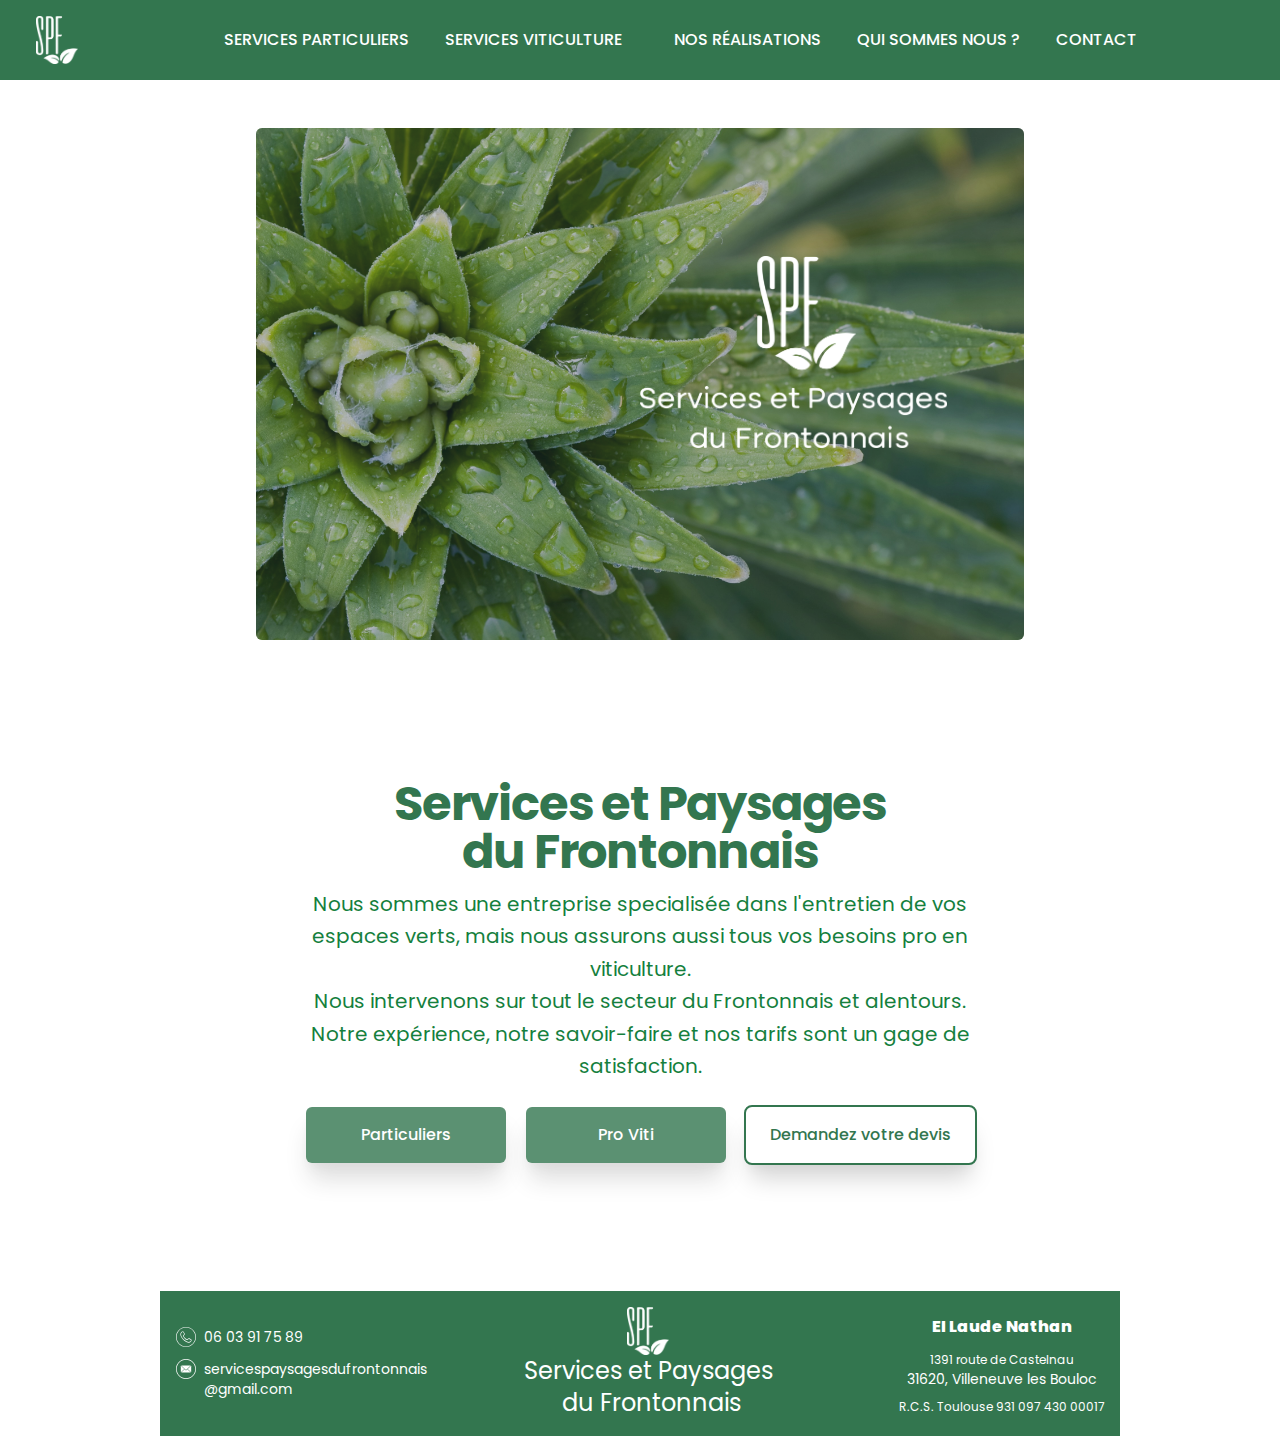
<file: index.html>
<!DOCTYPE html>
<html lang="en">

<head>
    <meta charset="UTF-8">
    <title>Services et Paysages ​du Frontonnais</title>
    <link rel="icon" href="../images/feuille-icone.svg">
    <link rel="stylesheet" href="/css/styles.css" />
    <meta name="viewport" content="width=device-width, initial-scale=1.0">
</head>

<body class="flex flex-col justify-center">
    <header class="fixed top-0 z-50 justify-between bg-site-green w-screen font-poppins px-2">
        <div class="mx-5 max-sm:mx-0 py-1 flex w-full items-center text-white">
            <a class="font-bold font-heading px-2" href="/">
                <img class="h-12 max-lg:h10 max-lg:h10 min-w-10" src="../images/Logo-SPF-final-blanc.png" alt="logo">
            </a>
            <ul
                class="uppercase flex px-0 py-4 mx-auto font-poppins text-center items-center space-x-5 max-sm:space-x-0 max-lg:text-xs max-xl:text-sm">
                <li class="max-md:px-0 py-2"><a
                        class="font-poppins py-4 max-sm:px-0 rounded-md hover:no-underline hover:text-green-200 text-left"
                        href="/individual">Services Particuliers</a></li>
                <li class="py-2"><a
                        class="font-poppins py-4 px-4 max-sm:px-2 rounded-md hover:no-underline hover:text-green-200"
                        href="/pro">Services Viticulture</a></li>
                <li class="py-2"><a
                        class="font-poppins py-4 px-4 max-md:px-0 max-md:mx-0 rounded-md hover:no-underline hover:text-green-200 max-md:hidden"
                        href="/achievements">Nos
                        Réalisations</a></li>
                <li class="py-2"><a
                        class="font-poppins py-4 max-md:px-0 rounded-md hover:no-underline hover:text-green-200 max-lg:hidden"
                        href="/whoami">Qui sommes nous ?</a></li>
                <li class="max-lg:px-2 px-4 py-2 rounded-md  hover:bg-purple-950 hover:opacity-80 max-sm:no-over"><a
                        class="font-poppins py-4 max-lg:mx-2 hover:no-underline " href="/contact">Contact</a></li>
            </ul>
        </div>
    </header>


    <div class="flex relative flex-col object-center justify-items-center min-h-svh">
        <main class=" flex flex-col items-center justify-center object-center font-poppins text-site-green w-full grow">
            <div class="relative max-w-3xl mx-auto mt-32 max-sm:mt-24 ">
	<img class="inset-0 rounded-md object-cover" src="../images/plant.jpg" alt="logo">
	<div class="absolute inset-0 bg-gray-700 opacity-30 rounded-md"></div>
    <img class="absolute inset-0 left-1/2 top-1/4 h-24 sm:h-32 md:h-48 " src="../images/spe-with-text.png" alt="logo">
	</div>
<div class="flex my-32 max-sm:my-12 justify-center items-center dark:bg-gray-800">
    <div class="text-center max-w-6xl mx-10">
        <h1 class="my-3 text-3xl sm:text-2xl font-poppins font-bold tracking-tight text-site-green md:text-5xl dark:text-gray-100">
			Services et Paysages <br> ​du Frontonnais        </h1>
        <div>
            <p class="max-w-2xl mx-auto my-2 text-base text-green-700 md:leading-relaxed md:text-xl dark:text-gray-400">
			Nous sommes une entreprise specialisée dans l'entretien de vos espaces verts, mais nous assurons aussi tous vos besoins pro en viticulture. 
			<br> Nous intervenons sur tout le secteur du Frontonnais et alentours. 
			<br> Notre expérience, notre savoir-faire et nos tarifs sont un gage de satisfaction.			 
            </p>
        </div>
        <div class="flex flex-col items-center justify-center gap-5 mt-6 md:flex-row">
            <a class="inline-block w-auto font-poppins text-center min-w-[200px] px-6 py-4 text-white transition-all bg-site-green opacity-80 dark:bg-white dark:text-gray-800 rounded-md shadow-xl sm:w-auto hover:opacity-100 hover:text-white shadow-neutral-300 dark:shadow-neutral-700 hover:shadow-2xl hover:shadow-neutral-400 hover:-tranneutral-y-px"
                href="/individual">Particuliers
            </a>
            <a class="inline-block w-auto font-poppins text-center min-w-[200px] px-6 py-4 text-white transition-all bg-site-green opacity-80 dark:bg-white dark:text-gray-800 rounded-md shadow-xl sm:w-auto hover:opacity-100 hover:text-white shadow-neutral-300 dark:shadow-neutral-700 hover:shadow-2xl hover:shadow-neutral-400 hover:-tranneutral-y-px"
                href="/pro">Pro Viti
            </a>
            <a class="inline-block w-auto font-poppins text-center min-w-[200px] px-6 py-4 text-site-green transition-all bg-white rounded-md shadow-xl sm:w-auto hover:opacity-80 hover:bg-purple-950 hover:text-white outline outline-2 outline-site-green hover:outline-none shadow-neutral-300 dark:shadow-neutral-700 hover:shadow-2xl hover:shadow-neutral-400 hover:-tranneutral-y-px"
                href="/contact">Demandez votre devis 
            </a>
        </div>
    </div>
</div>
</div>

        </main>

        <footer
            class="flex grow-0 flex-row max-lg:flex-col max-lg:space-y-5 bg-site-green font-poppins py-3 text-white w-9/12 items-center text-center self-center justify-between max-md:w-full">

            <div class="w-1/4 ml-4 max-lg:order-last max-lg:mt-6 max-lg:w-full max-lg:px-5">
                <ul class="grid grid-cols-1 text-sm text-start space-y-3 my-2">
                    <li class="flex flex-row">
                        <img class=" size-5 " src="../images/tel-icon.svg" alt="logo">
                        <div class="px-2">06 03 91 75 89</div>
                    </li>
                    <li class="flex flex-row">
                        <img class="size-5" src="../images/mail-icon.svg" alt="logo">
                        <div class="px-2">servicespaysagesdufrontonnais<br class="2xl:hidden">@gmail.com</div>
                    </li>
                </ul>
            </div>
            <div class="w-1/2 flex flex-col justify-center">
                <img class="h-12 max-w-none object-scale-down max-h-full m-auto"
                    src="../images/Logo-SPF-final-blanc.png" alt="logo">
                <p class="text-2xl">Services et Paysages <br>​ du Frontonnais</p>
            </div>
            <div class="w-1/4 max-xl:mr-4 max-lg:hidden">
                <p class="py-3 font-extrabold">EI Laude Nathan</p>
                <p class="text-[12px]">1391 route de Castelnau</p>
                <p class="text-[14px]">31620, Villeneuve les Bouloc</p>
                <p class="text-[12px] py-2">R.C.S. Toulouse 931 097 430 00017</p>
            </div>
        </footer>
    </div>
</body>
</file>
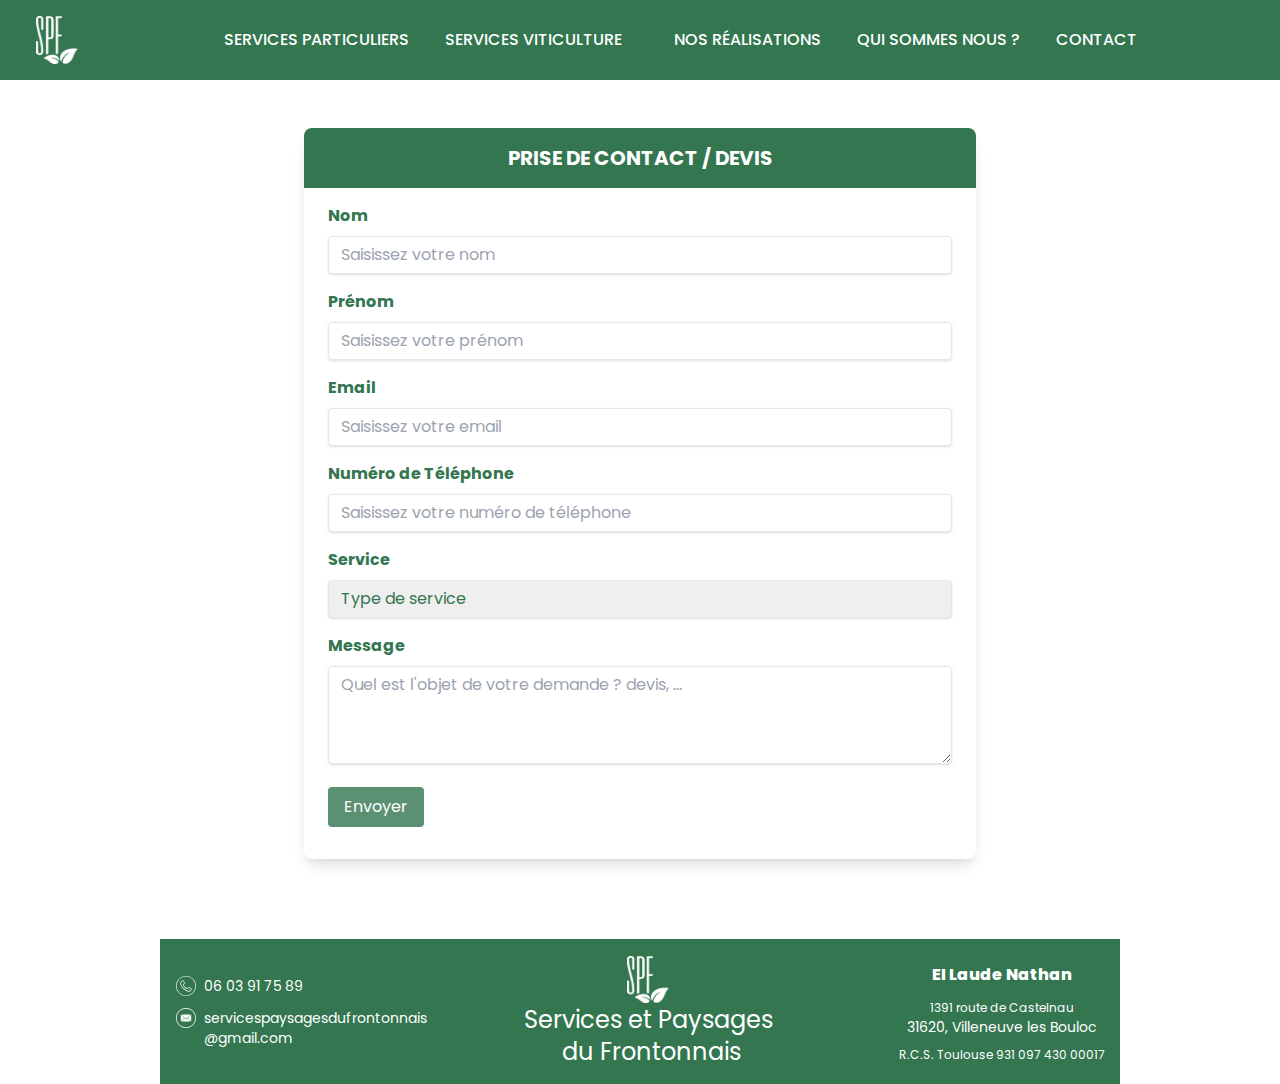
<file: contact/index.html>
<!DOCTYPE html>
<html lang="en">

<head>
    <meta charset="UTF-8">
    <title>SPF - Contact</title>
    <link rel="icon" href="../images/feuille-icone.svg">
    <link rel="stylesheet" href="/css/styles.css" />
    <meta name="viewport" content="width=device-width, initial-scale=1.0">
</head>

<body class="flex flex-col justify-center">
    <header class="fixed top-0 z-50 justify-between bg-site-green w-screen font-poppins px-2">
        <div class="mx-5 max-sm:mx-0 py-1 flex w-full items-center text-white">
            <a class="font-bold font-heading px-2" href="/">
                <img class="h-12 max-lg:h10 max-lg:h10 min-w-10" src="../images/Logo-SPF-final-blanc.png" alt="logo">
            </a>
            <ul
                class="uppercase flex px-0 py-4 mx-auto font-poppins text-center items-center space-x-5 max-sm:space-x-0 max-lg:text-xs max-xl:text-sm">
                <li class="max-md:px-0 py-2"><a
                        class="font-poppins py-4 max-sm:px-0 rounded-md hover:no-underline hover:text-green-200 text-left"
                        href="/individual">Services Particuliers</a></li>
                <li class="py-2"><a
                        class="font-poppins py-4 px-4 max-sm:px-2 rounded-md hover:no-underline hover:text-green-200"
                        href="/pro">Services Viticulture</a></li>
                <li class="py-2"><a
                        class="font-poppins py-4 px-4 max-md:px-0 max-md:mx-0 rounded-md hover:no-underline hover:text-green-200 max-md:hidden"
                        href="/achievements">Nos
                        Réalisations</a></li>
                <li class="py-2"><a
                        class="font-poppins py-4 max-md:px-0 rounded-md hover:no-underline hover:text-green-200 max-lg:hidden"
                        href="/whoami">Qui sommes nous ?</a></li>
                <li class="max-lg:px-2 px-4 py-2 rounded-md  hover:bg-purple-950 hover:opacity-80 max-sm:no-over"><a
                        class="font-poppins py-4 max-lg:mx-2 hover:no-underline " href="/contact">Contact</a></li>
            </ul>
        </div>
    </header>


    <div class="flex relative flex-col object-center justify-items-center min-h-svh">
        <main class=" flex flex-col items-center justify-center object-center font-poppins text-site-green w-full grow">
            

<div class="max-w-2xl mx-auto bg-white shadow-lg rounded-lg overflow-hidden  w-full lg:w-8/12 max-sm:rounded-none mt-32 mb-20">
    <div class="font-poppins text-xl max-sm:text-lg py-4 px-6 bg-site-green text-white text-center font-bold uppercase">
        Prise de Contact / Devis
    </div>
    <form class="py-4 px-6" action="https://formsubmit.co/b6f676632f0f7e29933b94e91c516fa5" method="POST">
    
        <input type="hidden" name="_next" value="https://krazybug.github.io/thanks/index.html">
        <input type="hidden" name="_subject" value="Votre prise de contact">
        <input type="hidden" name="_template" value="box">
        <input type="hidden" name="_captcha" value="false">

        <div class="mb-4">
            <label class="block font-poppins text-site-green font-bold mb-2" for="name">
                Nom
            </label>
            <input
                class="shadow appearance-none border rounded w-full py-2 px-3 font-poppins text-site-green leading-tight focus:outline-none focus:shadow-outline"
                id="name" type="text" placeholder="Saisissez votre nom" name="Nom">
        </div>
        <div class="mb-4">
            <label class="block font-poppins text-site-green font-bold mb-2" for="name" >
                Prénom
            </label>
            <input
                class="shadow appearance-none border rounded w-full py-2 px-3 font-poppins text-site-green leading-tight focus:outline-none focus:shadow-outline"
                id="name" type="text" placeholder="Saisissez votre prénom" name="Prenom">
        </div>
        <div class="mb-4">
            <label class="block font-poppins text-site-green font-bold mb-2" for="email">
                Email
            </label>
            <input
                class="shadow appearance-none border rounded w-full py-2 px-3 font-poppins text-site-green leading-tight focus:outline-none focus:shadow-outline"
                id="email" type="email" placeholder="Saisissez votre email" name="email">
        </div>
        <div class="mb-4">
            <label class="block font-poppins text-site-green font-bold mb-2" for="phone">
                Numéro de Téléphone
            </label>
            <input
                class="shadow appearance-none border rounded w-full py-2 px-3 font-poppins text-site-green leading-tight focus:outline-none focus:shadow-outline"
                id="phone" type="tel" placeholder="Saisissez votre numéro de téléphone" name="tel">
        </div>
        <div class="mb-4">
            <label class="block font-poppins text-site-green font-bold mb-2" for="service">
                Service
            </label>
            <select
                class="shadow appearance-none border rounded w-full py-2 px-3 font-poppins text-site-green leading-tight focus:outline-none focus:shadow-outline"
                id="service" name="service">
                <option value="">Type de service</option>
                <option value="individual">Particulier</option>
                <option value="pro">Pro Viticulture</option>
            </select>
        </div>
        <div class="mb-4">
            <label class="block font-poppins text-site-green font-bold mb-2" for="message">
                Message
            </label>
            <textarea
                class="shadow appearance-none border rounded w-full py-2 px-3 font-poppins text-site-green leading-tight focus:outline-none focus:shadow-outline"
                id="message" rows="4" placeholder="Quel est l'objet de votre demande ? devis, ..." name="description"></textarea>
        </div>
        <div class="mb-4">
            <button
                class="bg-site-green opacity-80 text-white py-2 px-4 rounded hover:bg-purple-950 hover:opacity-80 focus:outline-none focus:shadow-outline"
                type="submit">
                Envoyer
            </button>
        </div>
    </form>
</div>
        </main>

        <footer
            class="flex grow-0 flex-row max-lg:flex-col max-lg:space-y-5 bg-site-green font-poppins py-3 text-white w-9/12 items-center text-center self-center justify-between max-md:w-full">

            <div class="w-1/4 ml-4 max-lg:order-last max-lg:mt-6 max-lg:w-full max-lg:px-5">
                <ul class="grid grid-cols-1 text-sm text-start space-y-3 my-2">
                    <li class="flex flex-row">
                        <img class=" size-5 " src="../images/tel-icon.svg" alt="logo">
                        <div class="px-2">06 03 91 75 89</div>
                    </li>
                    <li class="flex flex-row">
                        <img class="size-5" src="../images/mail-icon.svg" alt="logo">
                        <div class="px-2">servicespaysagesdufrontonnais<br class="2xl:hidden">@gmail.com</div>
                    </li>
                </ul>
            </div>
            <div class="w-1/2 flex flex-col justify-center">
                <img class="h-12 max-w-none object-scale-down max-h-full m-auto"
                    src="../images/Logo-SPF-final-blanc.png" alt="logo">
                <p class="text-2xl">Services et Paysages <br>​ du Frontonnais</p>
            </div>
            <div class="w-1/4 max-xl:mr-4 max-lg:hidden">
                <p class="py-3 font-extrabold">EI Laude Nathan</p>
                <p class="text-[12px]">1391 route de Castelnau</p>
                <p class="text-[14px]">31620, Villeneuve les Bouloc</p>
                <p class="text-[12px] py-2">R.C.S. Toulouse 931 097 430 00017</p>
            </div>
        </footer>
    </div>
</body>
</file>
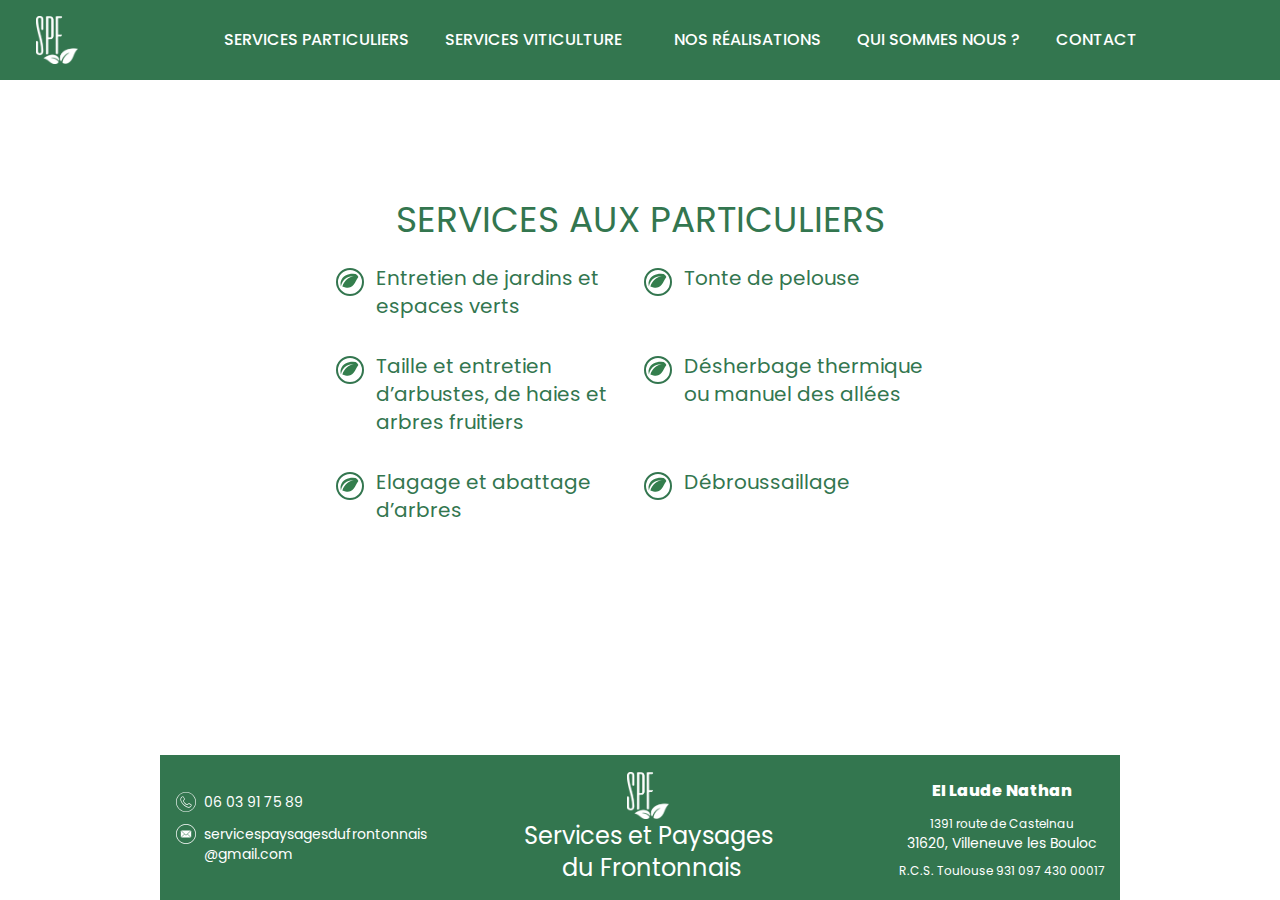
<file: individual/index.html>
<!DOCTYPE html>
<html lang="en">

<head>
    <meta charset="UTF-8">
    <title>SPF - Services Particuliers</title>
    <link rel="icon" href="../images/feuille-icone.svg">
    <link rel="stylesheet" href="/css/styles.css" />
    <meta name="viewport" content="width=device-width, initial-scale=1.0">
</head>

<body class="flex flex-col justify-center">
    <header class="fixed top-0 z-50 justify-between bg-site-green w-screen font-poppins px-2">
        <div class="mx-5 max-sm:mx-0 py-1 flex w-full items-center text-white">
            <a class="font-bold font-heading px-2" href="/">
                <img class="h-12 max-lg:h10 max-lg:h10 min-w-10" src="../images/Logo-SPF-final-blanc.png" alt="logo">
            </a>
            <ul
                class="uppercase flex px-0 py-4 mx-auto font-poppins text-center items-center space-x-5 max-sm:space-x-0 max-lg:text-xs max-xl:text-sm">
                <li class="max-md:px-0 py-2"><a
                        class="font-poppins py-4 max-sm:px-0 rounded-md hover:no-underline hover:text-green-200 text-left"
                        href="/individual">Services Particuliers</a></li>
                <li class="py-2"><a
                        class="font-poppins py-4 px-4 max-sm:px-2 rounded-md hover:no-underline hover:text-green-200"
                        href="/pro">Services Viticulture</a></li>
                <li class="py-2"><a
                        class="font-poppins py-4 px-4 max-md:px-0 max-md:mx-0 rounded-md hover:no-underline hover:text-green-200 max-md:hidden"
                        href="/achievements">Nos
                        Réalisations</a></li>
                <li class="py-2"><a
                        class="font-poppins py-4 max-md:px-0 rounded-md hover:no-underline hover:text-green-200 max-lg:hidden"
                        href="/whoami">Qui sommes nous ?</a></li>
                <li class="max-lg:px-2 px-4 py-2 rounded-md  hover:bg-purple-950 hover:opacity-80 max-sm:no-over"><a
                        class="font-poppins py-4 max-lg:mx-2 hover:no-underline " href="/contact">Contact</a></li>
            </ul>
        </div>
    </header>


    <div class="flex relative flex-col object-center justify-items-center min-h-svh">
        <main class=" flex flex-col items-center justify-center object-center font-poppins text-site-green w-full grow">
            
<h1 class="pt-32 pb-6 text-center justify-center object-center">
    <span class="uppercase text-4xl font-poppins py-6 text-site-green">
        Services aux particuliers
    </span>

</h1>

<div class="flex items-center justify-center object-center mb-32">
    <ul class="grid grid-cols-1 lg:grid-cols-2 place-items-start text-xl w-1/2 ">
        <li class="flex flex-row items-start justify-center mb-8">
            <img class="m-2 size-5 outline outline-2 outline-site-green outline-offset-2 rounded-full"
                src="../images/feuille-icone.svg" alt="logo">
            <div class="px-2">Entretien de jardins et ​espaces verts</div>
        </li>
        <li class="flex flex-row items-start justify-center mb-8">
            <img class="m-2 size-5 outline outline-2 outline-site-green outline-offset-2 rounded-full"
                src="../images/feuille-icone.svg" alt="logo">
            <div class="px-2">Tonte de pelouse</div>
        </li>
        <li class="flex flex-row items-start justify-center mb-8">
            <img class="m-2 size-5 outline outline-2 outline-site-green outline-offset-2 rounded-full"
                src="../images/feuille-icone.svg" alt="logo">
            <div class="px-2">Taille et entretien ​d’arbustes, de haies et arbres fruitiers</div>
        </li>
        <li class="flex flex-row items-start justify-center mb-8">
            <img class="m-2 size-5 outline outline-2 outline-site-green outline-offset-2 rounded-full"
                src="../images/feuille-icone.svg" alt="logo">
            <div class="px-2">Désherbage thermique ou manuel des allées</div>
        </li>
        <li class="flex flex-row items-start justify-center mb-8">
            <img class="m-2 size-5 outline outline-2 outline-site-green outline-offset-2 rounded-full"
                src="../images/feuille-icone.svg" alt="logo">
            <div class="px-2">Elagage et abattage ​d’arbres</div>
        </li>
        <li class="flex flex-row items-start justify-center mb-8">
            <img class="m-2 size-5 outline outline-2 outline-site-green outline-offset-2 rounded-full"
                src="../images/feuille-icone.svg" alt="logo">
            <div class="px-2">Débroussaillage</div>
        </li>
    </ul>
</div>

        </main>

        <footer
            class="flex grow-0 flex-row max-lg:flex-col max-lg:space-y-5 bg-site-green font-poppins py-3 text-white w-9/12 items-center text-center self-center justify-between max-md:w-full">

            <div class="w-1/4 ml-4 max-lg:order-last max-lg:mt-6 max-lg:w-full max-lg:px-5">
                <ul class="grid grid-cols-1 text-sm text-start space-y-3 my-2">
                    <li class="flex flex-row">
                        <img class=" size-5 " src="../images/tel-icon.svg" alt="logo">
                        <div class="px-2">06 03 91 75 89</div>
                    </li>
                    <li class="flex flex-row">
                        <img class="size-5" src="../images/mail-icon.svg" alt="logo">
                        <div class="px-2">servicespaysagesdufrontonnais<br class="2xl:hidden">@gmail.com</div>
                    </li>
                </ul>
            </div>
            <div class="w-1/2 flex flex-col justify-center">
                <img class="h-12 max-w-none object-scale-down max-h-full m-auto"
                    src="../images/Logo-SPF-final-blanc.png" alt="logo">
                <p class="text-2xl">Services et Paysages <br>​ du Frontonnais</p>
            </div>
            <div class="w-1/4 max-xl:mr-4 max-lg:hidden">
                <p class="py-3 font-extrabold">EI Laude Nathan</p>
                <p class="text-[12px]">1391 route de Castelnau</p>
                <p class="text-[14px]">31620, Villeneuve les Bouloc</p>
                <p class="text-[12px] py-2">R.C.S. Toulouse 931 097 430 00017</p>
            </div>
        </footer>
    </div>
</body>
</file>
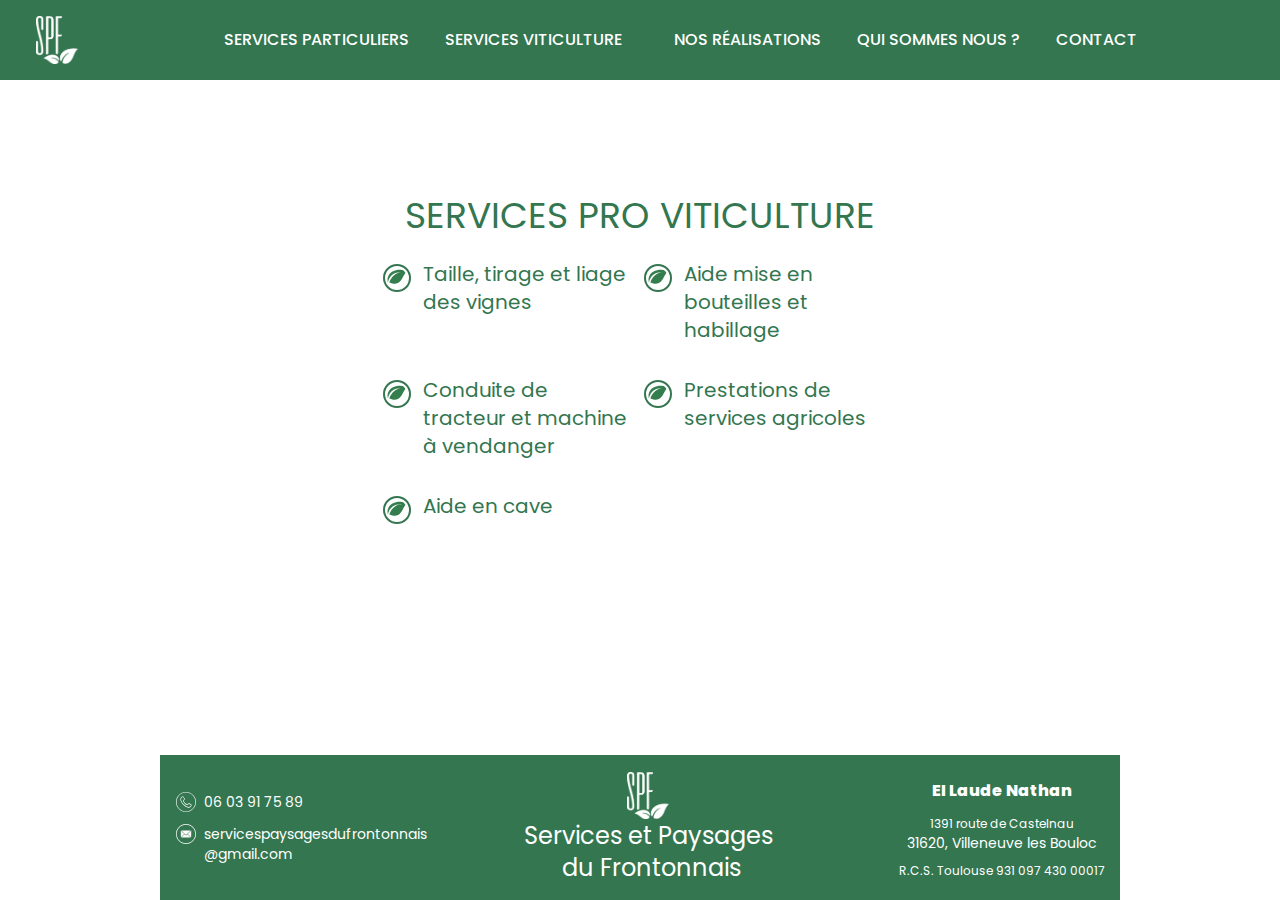
<file: pro/index.html>
<!DOCTYPE html>
<html lang="en">

<head>
    <meta charset="UTF-8">
    <title>SPF - Services Pro Viticulture</title>
    <link rel="icon" href="../images/feuille-icone.svg">
    <link rel="stylesheet" href="/css/styles.css" />
    <meta name="viewport" content="width=device-width, initial-scale=1.0">
</head>

<body class="flex flex-col justify-center">
    <header class="fixed top-0 z-50 justify-between bg-site-green w-screen font-poppins px-2">
        <div class="mx-5 max-sm:mx-0 py-1 flex w-full items-center text-white">
            <a class="font-bold font-heading px-2" href="/">
                <img class="h-12 max-lg:h10 max-lg:h10 min-w-10" src="../images/Logo-SPF-final-blanc.png" alt="logo">
            </a>
            <ul
                class="uppercase flex px-0 py-4 mx-auto font-poppins text-center items-center space-x-5 max-sm:space-x-0 max-lg:text-xs max-xl:text-sm">
                <li class="max-md:px-0 py-2"><a
                        class="font-poppins py-4 max-sm:px-0 rounded-md hover:no-underline hover:text-green-200 text-left"
                        href="/individual">Services Particuliers</a></li>
                <li class="py-2"><a
                        class="font-poppins py-4 px-4 max-sm:px-2 rounded-md hover:no-underline hover:text-green-200"
                        href="/pro">Services Viticulture</a></li>
                <li class="py-2"><a
                        class="font-poppins py-4 px-4 max-md:px-0 max-md:mx-0 rounded-md hover:no-underline hover:text-green-200 max-md:hidden"
                        href="/achievements">Nos
                        Réalisations</a></li>
                <li class="py-2"><a
                        class="font-poppins py-4 max-md:px-0 rounded-md hover:no-underline hover:text-green-200 max-lg:hidden"
                        href="/whoami">Qui sommes nous ?</a></li>
                <li class="max-lg:px-2 px-4 py-2 rounded-md  hover:bg-purple-950 hover:opacity-80 max-sm:no-over"><a
                        class="font-poppins py-4 max-lg:mx-2 hover:no-underline " href="/contact">Contact</a></li>
            </ul>
        </div>
    </header>


    <div class="flex relative flex-col object-center justify-items-center min-h-svh">
        <main class=" flex flex-col items-center justify-center object-center font-poppins text-site-green w-full grow">
            

<h1 class="pt-32 pb-6 text-center justify-center object-center">
	<span class="uppercase text-4xl font-poppins py-6 text-site-green">
		Services Pro Viticulture
	</span>

</h1>

<div class="flex items-center justify-center object-center mb-32">
	<ul class="grid grid-cols-1 lg:grid-cols-2 place-items-start text-xl w-1/2">
		<li class="flex flex-row items-start justify-center mb-8">
			<img class="m-2 size-5 outline outline-2 outline-site-green outline-offset-2 rounded-full"
				src="../images/feuille-icone.svg" alt="logo">
			<div class="px-2">Taille, tirage et liage ​des vignes</div>
		</li>
		<li class="flex flex-row items-start justify-center mb-8">
			<img class="m-2 size-5 outline outline-2 outline-site-green outline-offset-2 rounded-full"
				src="../images/feuille-icone.svg" alt="logo">
			<div class="px-2">Aide mise en ​bouteilles et habillage</div>
		</li>
		<li class="flex flex-row items-start justify-center mb-8">
			<img class="m-2 size-5 outline outline-2 outline-site-green outline-offset-2 rounded-full"
				src="../images/feuille-icone.svg" alt="logo">
			<div class="px-2">Conduite de tracteur ​et machine à ​vendanger</div>
		</li>
		<li class="flex flex-row items-start justify-center mb-8">
			<img class="m-2 size-5 outline outline-2 outline-site-green outline-offset-2 rounded-full"
				src="../images/feuille-icone.svg" alt="logo">
			<div class="px-2">
				Prestations de ​services agricoles</div>
		</li>
		<li class="flex flex-row items-start justify-center mb-8">
			<img class="m-2 size-5 outline outline-2 outline-site-green outline-offset-2 rounded-full"
				src="../images/feuille-icone.svg" alt="logo">
			<div class="px-2">Aide en cave</div>
		</li>
	</ul>
</div>
        </main>

        <footer
            class="flex grow-0 flex-row max-lg:flex-col max-lg:space-y-5 bg-site-green font-poppins py-3 text-white w-9/12 items-center text-center self-center justify-between max-md:w-full">

            <div class="w-1/4 ml-4 max-lg:order-last max-lg:mt-6 max-lg:w-full max-lg:px-5">
                <ul class="grid grid-cols-1 text-sm text-start space-y-3 my-2">
                    <li class="flex flex-row">
                        <img class=" size-5 " src="../images/tel-icon.svg" alt="logo">
                        <div class="px-2">06 03 91 75 89</div>
                    </li>
                    <li class="flex flex-row">
                        <img class="size-5" src="../images/mail-icon.svg" alt="logo">
                        <div class="px-2">servicespaysagesdufrontonnais<br class="2xl:hidden">@gmail.com</div>
                    </li>
                </ul>
            </div>
            <div class="w-1/2 flex flex-col justify-center">
                <img class="h-12 max-w-none object-scale-down max-h-full m-auto"
                    src="../images/Logo-SPF-final-blanc.png" alt="logo">
                <p class="text-2xl">Services et Paysages <br>​ du Frontonnais</p>
            </div>
            <div class="w-1/4 max-xl:mr-4 max-lg:hidden">
                <p class="py-3 font-extrabold">EI Laude Nathan</p>
                <p class="text-[12px]">1391 route de Castelnau</p>
                <p class="text-[14px]">31620, Villeneuve les Bouloc</p>
                <p class="text-[12px] py-2">R.C.S. Toulouse 931 097 430 00017</p>
            </div>
        </footer>
    </div>
</body>
</file>
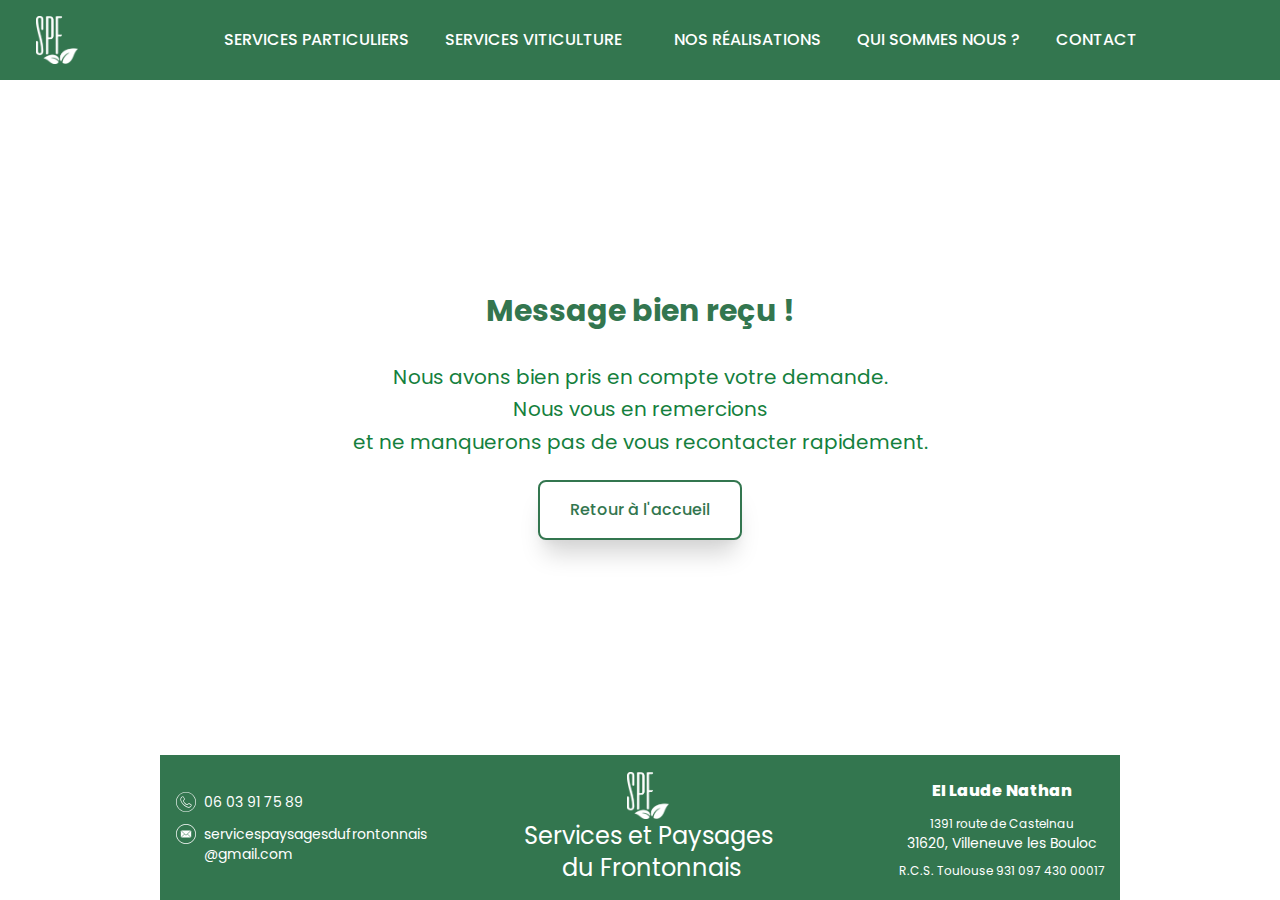
<file: thanks/index.html>
<!DOCTYPE html>
<html lang="en">

<head>
    <meta charset="UTF-8">
    <title>SPF - Remerciements</title>
    <link rel="icon" href="../images/feuille-icone.svg">
    <link rel="stylesheet" href="/css/styles.css" />
    <meta name="viewport" content="width=device-width, initial-scale=1.0">
</head>

<body class="flex flex-col justify-center">
    <header class="fixed top-0 z-50 justify-between bg-site-green w-screen font-poppins px-2">
        <div class="mx-5 max-sm:mx-0 py-1 flex w-full items-center text-white">
            <a class="font-bold font-heading px-2" href="/">
                <img class="h-12 max-lg:h10 max-lg:h10 min-w-10" src="../images/Logo-SPF-final-blanc.png" alt="logo">
            </a>
            <ul
                class="uppercase flex px-0 py-4 mx-auto font-poppins text-center items-center space-x-5 max-sm:space-x-0 max-lg:text-xs max-xl:text-sm">
                <li class="max-md:px-0 py-2"><a
                        class="font-poppins py-4 max-sm:px-0 rounded-md hover:no-underline hover:text-green-200 text-left"
                        href="/individual">Services Particuliers</a></li>
                <li class="py-2"><a
                        class="font-poppins py-4 px-4 max-sm:px-2 rounded-md hover:no-underline hover:text-green-200"
                        href="/pro">Services Viticulture</a></li>
                <li class="py-2"><a
                        class="font-poppins py-4 px-4 max-md:px-0 max-md:mx-0 rounded-md hover:no-underline hover:text-green-200 max-md:hidden"
                        href="/achievements">Nos
                        Réalisations</a></li>
                <li class="py-2"><a
                        class="font-poppins py-4 max-md:px-0 rounded-md hover:no-underline hover:text-green-200 max-lg:hidden"
                        href="/whoami">Qui sommes nous ?</a></li>
                <li class="max-lg:px-2 px-4 py-2 rounded-md  hover:bg-purple-950 hover:opacity-80 max-sm:no-over"><a
                        class="font-poppins py-4 max-lg:mx-2 hover:no-underline " href="/contact">Contact</a></li>
            </ul>
        </div>
    </header>


    <div class="flex relative flex-col object-center justify-items-center min-h-svh">
        <main class=" flex flex-col items-center justify-center object-center font-poppins text-site-green w-full grow">
            
<div class="text-center max-w-6xl mx-10 pb-5">
	<h1 class="pt-24 pb-6 text-center justify-center object-center">
		<span class="text-3xl font-bold font-poppins py-6 text-site-green">
			Message bien reçu !
		</span>
	</h1>

	<div>
		<p class="max-w-2xl mx-auto my-2 text-base text-green-700 md:leading-relaxed md:text-xl dark:text-gray-400">
			Nous avons bien pris en compte votre demande. <br> Nous vous en remercions <br> et ne manquerons pas de vous recontacter rapidement. </p>
	</div>

	<div class="flex flex-col items-center justify-center gap-5 mt-6 md:flex-row">
		<a class="inline-block w-auto font-poppins text-center min-w-[200px] px-6 py-4 text-site-green transition-all bg-white rounded-md shadow-xl sm:w-auto hover:opacity-80 hover:bg-purple-950 hover:text-white outline outline-2 outline-site-green hover:outline-none shadow-neutral-300 dark:shadow-neutral-700 hover:shadow-2xl hover:shadow-neutral-400 hover:-tranneutral-y-px"
			href="/#">Retour à l'accueil
		</a>

	</div>
</div>
        </main>

        <footer
            class="flex grow-0 flex-row max-lg:flex-col max-lg:space-y-5 bg-site-green font-poppins py-3 text-white w-9/12 items-center text-center self-center justify-between max-md:w-full">

            <div class="w-1/4 ml-4 max-lg:order-last max-lg:mt-6 max-lg:w-full max-lg:px-5">
                <ul class="grid grid-cols-1 text-sm text-start space-y-3 my-2">
                    <li class="flex flex-row">
                        <img class=" size-5 " src="../images/tel-icon.svg" alt="logo">
                        <div class="px-2">06 03 91 75 89</div>
                    </li>
                    <li class="flex flex-row">
                        <img class="size-5" src="../images/mail-icon.svg" alt="logo">
                        <div class="px-2">servicespaysagesdufrontonnais<br class="2xl:hidden">@gmail.com</div>
                    </li>
                </ul>
            </div>
            <div class="w-1/2 flex flex-col justify-center">
                <img class="h-12 max-w-none object-scale-down max-h-full m-auto"
                    src="../images/Logo-SPF-final-blanc.png" alt="logo">
                <p class="text-2xl">Services et Paysages <br>​ du Frontonnais</p>
            </div>
            <div class="w-1/4 max-xl:mr-4 max-lg:hidden">
                <p class="py-3 font-extrabold">EI Laude Nathan</p>
                <p class="text-[12px]">1391 route de Castelnau</p>
                <p class="text-[14px]">31620, Villeneuve les Bouloc</p>
                <p class="text-[12px] py-2">R.C.S. Toulouse 931 097 430 00017</p>
            </div>
        </footer>
    </div>
</body>
</file>
<file: css/styles.css>
@import url("https://fonts.googleapis.com/css2?family=Poppins&display=swap");

/*
! tailwindcss v3.4.4 | MIT License | https://tailwindcss.com
*/

/*
1. Prevent padding and border from affecting element width. (https://github.com/mozdevs/cssremedy/issues/4)
2. Allow adding a border to an element by just adding a border-width. (https://github.com/tailwindcss/tailwindcss/pull/116)
*/

*,
::before,
::after {
  box-sizing: border-box;
  /* 1 */
  border-width: 0;
  /* 2 */
  border-style: solid;
  /* 2 */
  border-color: #e5e7eb;
  /* 2 */
}

::before,
::after {
  --tw-content: '';
}

/*
1. Use a consistent sensible line-height in all browsers.
2. Prevent adjustments of font size after orientation changes in iOS.
3. Use a more readable tab size.
4. Use the user's configured `sans` font-family by default.
5. Use the user's configured `sans` font-feature-settings by default.
6. Use the user's configured `sans` font-variation-settings by default.
7. Disable tap highlights on iOS
*/

html,
:host {
  line-height: 1.5;
  /* 1 */
  -webkit-text-size-adjust: 100%;
  /* 2 */
  -moz-tab-size: 4;
  /* 3 */
  -o-tab-size: 4;
     tab-size: 4;
  /* 3 */
  font-family: ui-sans-serif, system-ui, sans-serif, "Apple Color Emoji", "Segoe UI Emoji", "Segoe UI Symbol", "Noto Color Emoji";
  /* 4 */
  font-feature-settings: normal;
  /* 5 */
  font-variation-settings: normal;
  /* 6 */
  -webkit-tap-highlight-color: transparent;
  /* 7 */
}

/*
1. Remove the margin in all browsers.
2. Inherit line-height from `html` so users can set them as a class directly on the `html` element.
*/

body {
  margin: 0;
  /* 1 */
  line-height: inherit;
  /* 2 */
}

/*
1. Add the correct height in Firefox.
2. Correct the inheritance of border color in Firefox. (https://bugzilla.mozilla.org/show_bug.cgi?id=190655)
3. Ensure horizontal rules are visible by default.
*/

hr {
  height: 0;
  /* 1 */
  color: inherit;
  /* 2 */
  border-top-width: 1px;
  /* 3 */
}

/*
Add the correct text decoration in Chrome, Edge, and Safari.
*/

abbr:where([title]) {
  -webkit-text-decoration: underline dotted;
          text-decoration: underline dotted;
}

/*
Remove the default font size and weight for headings.
*/

h1,
h2,
h3,
h4,
h5,
h6 {
  font-size: inherit;
  font-weight: inherit;
}

/*
Reset links to optimize for opt-in styling instead of opt-out.
*/

a {
  color: inherit;
  text-decoration: inherit;
}

/*
Add the correct font weight in Edge and Safari.
*/

b,
strong {
  font-weight: bolder;
}

/*
1. Use the user's configured `mono` font-family by default.
2. Use the user's configured `mono` font-feature-settings by default.
3. Use the user's configured `mono` font-variation-settings by default.
4. Correct the odd `em` font sizing in all browsers.
*/

code,
kbd,
samp,
pre {
  font-family: ui-monospace, SFMono-Regular, Menlo, Monaco, Consolas, "Liberation Mono", "Courier New", monospace;
  /* 1 */
  font-feature-settings: normal;
  /* 2 */
  font-variation-settings: normal;
  /* 3 */
  font-size: 1em;
  /* 4 */
}

/*
Add the correct font size in all browsers.
*/

small {
  font-size: 80%;
}

/*
Prevent `sub` and `sup` elements from affecting the line height in all browsers.
*/

sub,
sup {
  font-size: 75%;
  line-height: 0;
  position: relative;
  vertical-align: baseline;
}

sub {
  bottom: -0.25em;
}

sup {
  top: -0.5em;
}

/*
1. Remove text indentation from table contents in Chrome and Safari. (https://bugs.chromium.org/p/chromium/issues/detail?id=999088, https://bugs.webkit.org/show_bug.cgi?id=201297)
2. Correct table border color inheritance in all Chrome and Safari. (https://bugs.chromium.org/p/chromium/issues/detail?id=935729, https://bugs.webkit.org/show_bug.cgi?id=195016)
3. Remove gaps between table borders by default.
*/

table {
  text-indent: 0;
  /* 1 */
  border-color: inherit;
  /* 2 */
  border-collapse: collapse;
  /* 3 */
}

/*
1. Change the font styles in all browsers.
2. Remove the margin in Firefox and Safari.
3. Remove default padding in all browsers.
*/

button,
input,
optgroup,
select,
textarea {
  font-family: inherit;
  /* 1 */
  font-feature-settings: inherit;
  /* 1 */
  font-variation-settings: inherit;
  /* 1 */
  font-size: 100%;
  /* 1 */
  font-weight: inherit;
  /* 1 */
  line-height: inherit;
  /* 1 */
  letter-spacing: inherit;
  /* 1 */
  color: inherit;
  /* 1 */
  margin: 0;
  /* 2 */
  padding: 0;
  /* 3 */
}

/*
Remove the inheritance of text transform in Edge and Firefox.
*/

button,
select {
  text-transform: none;
}

/*
1. Correct the inability to style clickable types in iOS and Safari.
2. Remove default button styles.
*/

button,
input:where([type='button']),
input:where([type='reset']),
input:where([type='submit']) {
  -webkit-appearance: button;
  /* 1 */
  background-color: transparent;
  /* 2 */
  background-image: none;
  /* 2 */
}

/*
Use the modern Firefox focus style for all focusable elements.
*/

:-moz-focusring {
  outline: auto;
}

/*
Remove the additional `:invalid` styles in Firefox. (https://github.com/mozilla/gecko-dev/blob/2f9eacd9d3d995c937b4251a5557d95d494c9be1/layout/style/res/forms.css#L728-L737)
*/

:-moz-ui-invalid {
  box-shadow: none;
}

/*
Add the correct vertical alignment in Chrome and Firefox.
*/

progress {
  vertical-align: baseline;
}

/*
Correct the cursor style of increment and decrement buttons in Safari.
*/

::-webkit-inner-spin-button,
::-webkit-outer-spin-button {
  height: auto;
}

/*
1. Correct the odd appearance in Chrome and Safari.
2. Correct the outline style in Safari.
*/

[type='search'] {
  -webkit-appearance: textfield;
  /* 1 */
  outline-offset: -2px;
  /* 2 */
}

/*
Remove the inner padding in Chrome and Safari on macOS.
*/

::-webkit-search-decoration {
  -webkit-appearance: none;
}

/*
1. Correct the inability to style clickable types in iOS and Safari.
2. Change font properties to `inherit` in Safari.
*/

::-webkit-file-upload-button {
  -webkit-appearance: button;
  /* 1 */
  font: inherit;
  /* 2 */
}

/*
Add the correct display in Chrome and Safari.
*/

summary {
  display: list-item;
}

/*
Removes the default spacing and border for appropriate elements.
*/

blockquote,
dl,
dd,
h1,
h2,
h3,
h4,
h5,
h6,
hr,
figure,
p,
pre {
  margin: 0;
}

fieldset {
  margin: 0;
  padding: 0;
}

legend {
  padding: 0;
}

ol,
ul,
menu {
  list-style: none;
  margin: 0;
  padding: 0;
}

/*
Reset default styling for dialogs.
*/

dialog {
  padding: 0;
}

/*
Prevent resizing textareas horizontally by default.
*/

textarea {
  resize: vertical;
}

/*
1. Reset the default placeholder opacity in Firefox. (https://github.com/tailwindlabs/tailwindcss/issues/3300)
2. Set the default placeholder color to the user's configured gray 400 color.
*/

input::-moz-placeholder, textarea::-moz-placeholder {
  opacity: 1;
  /* 1 */
  color: #9ca3af;
  /* 2 */
}

input::placeholder,
textarea::placeholder {
  opacity: 1;
  /* 1 */
  color: #9ca3af;
  /* 2 */
}

/*
Set the default cursor for buttons.
*/

button,
[role="button"] {
  cursor: pointer;
}

/*
Make sure disabled buttons don't get the pointer cursor.
*/

:disabled {
  cursor: default;
}

/*
1. Make replaced elements `display: block` by default. (https://github.com/mozdevs/cssremedy/issues/14)
2. Add `vertical-align: middle` to align replaced elements more sensibly by default. (https://github.com/jensimmons/cssremedy/issues/14#issuecomment-634934210)
   This can trigger a poorly considered lint error in some tools but is included by design.
*/

img,
svg,
video,
canvas,
audio,
iframe,
embed,
object {
  display: block;
  /* 1 */
  vertical-align: middle;
  /* 2 */
}

/*
Constrain images and videos to the parent width and preserve their intrinsic aspect ratio. (https://github.com/mozdevs/cssremedy/issues/14)
*/

img,
video {
  max-width: 100%;
  height: auto;
}

/* Make elements with the HTML hidden attribute stay hidden by default */

[hidden] {
  display: none;
}

*, ::before, ::after{
  --tw-border-spacing-x: 0;
  --tw-border-spacing-y: 0;
  --tw-translate-x: 0;
  --tw-translate-y: 0;
  --tw-rotate: 0;
  --tw-skew-x: 0;
  --tw-skew-y: 0;
  --tw-scale-x: 1;
  --tw-scale-y: 1;
  --tw-pan-x:  ;
  --tw-pan-y:  ;
  --tw-pinch-zoom:  ;
  --tw-scroll-snap-strictness: proximity;
  --tw-gradient-from-position:  ;
  --tw-gradient-via-position:  ;
  --tw-gradient-to-position:  ;
  --tw-ordinal:  ;
  --tw-slashed-zero:  ;
  --tw-numeric-figure:  ;
  --tw-numeric-spacing:  ;
  --tw-numeric-fraction:  ;
  --tw-ring-inset:  ;
  --tw-ring-offset-width: 0px;
  --tw-ring-offset-color: #fff;
  --tw-ring-color: rgb(59 130 246 / 0.5);
  --tw-ring-offset-shadow: 0 0 #0000;
  --tw-ring-shadow: 0 0 #0000;
  --tw-shadow: 0 0 #0000;
  --tw-shadow-colored: 0 0 #0000;
  --tw-blur:  ;
  --tw-brightness:  ;
  --tw-contrast:  ;
  --tw-grayscale:  ;
  --tw-hue-rotate:  ;
  --tw-invert:  ;
  --tw-saturate:  ;
  --tw-sepia:  ;
  --tw-drop-shadow:  ;
  --tw-backdrop-blur:  ;
  --tw-backdrop-brightness:  ;
  --tw-backdrop-contrast:  ;
  --tw-backdrop-grayscale:  ;
  --tw-backdrop-hue-rotate:  ;
  --tw-backdrop-invert:  ;
  --tw-backdrop-opacity:  ;
  --tw-backdrop-saturate:  ;
  --tw-backdrop-sepia:  ;
  --tw-contain-size:  ;
  --tw-contain-layout:  ;
  --tw-contain-paint:  ;
  --tw-contain-style:  ;
}

::backdrop{
  --tw-border-spacing-x: 0;
  --tw-border-spacing-y: 0;
  --tw-translate-x: 0;
  --tw-translate-y: 0;
  --tw-rotate: 0;
  --tw-skew-x: 0;
  --tw-skew-y: 0;
  --tw-scale-x: 1;
  --tw-scale-y: 1;
  --tw-pan-x:  ;
  --tw-pan-y:  ;
  --tw-pinch-zoom:  ;
  --tw-scroll-snap-strictness: proximity;
  --tw-gradient-from-position:  ;
  --tw-gradient-via-position:  ;
  --tw-gradient-to-position:  ;
  --tw-ordinal:  ;
  --tw-slashed-zero:  ;
  --tw-numeric-figure:  ;
  --tw-numeric-spacing:  ;
  --tw-numeric-fraction:  ;
  --tw-ring-inset:  ;
  --tw-ring-offset-width: 0px;
  --tw-ring-offset-color: #fff;
  --tw-ring-color: rgb(59 130 246 / 0.5);
  --tw-ring-offset-shadow: 0 0 #0000;
  --tw-ring-shadow: 0 0 #0000;
  --tw-shadow: 0 0 #0000;
  --tw-shadow-colored: 0 0 #0000;
  --tw-blur:  ;
  --tw-brightness:  ;
  --tw-contrast:  ;
  --tw-grayscale:  ;
  --tw-hue-rotate:  ;
  --tw-invert:  ;
  --tw-saturate:  ;
  --tw-sepia:  ;
  --tw-drop-shadow:  ;
  --tw-backdrop-blur:  ;
  --tw-backdrop-brightness:  ;
  --tw-backdrop-contrast:  ;
  --tw-backdrop-grayscale:  ;
  --tw-backdrop-hue-rotate:  ;
  --tw-backdrop-invert:  ;
  --tw-backdrop-opacity:  ;
  --tw-backdrop-saturate:  ;
  --tw-backdrop-sepia:  ;
  --tw-contain-size:  ;
  --tw-contain-layout:  ;
  --tw-contain-paint:  ;
  --tw-contain-style:  ;
}

.fixed{
  position: fixed;
}

.absolute{
  position: absolute;
}

.relative{
  position: relative;
}

.inset-0{
  inset: 0px;
}

.left-1\/2{
  left: 50%;
}

.top-0{
  top: 0px;
}

.top-1\/4{
  top: 25%;
}

.z-50{
  z-index: 50;
}

.m-2{
  margin: 0.5rem;
}

.m-auto{
  margin: auto;
}

.mx-10{
  margin-left: 2.5rem;
  margin-right: 2.5rem;
}

.mx-auto{
  margin-left: auto;
  margin-right: auto;
}

.my-2{
  margin-top: 0.5rem;
  margin-bottom: 0.5rem;
}

.my-20{
  margin-top: 5rem;
  margin-bottom: 5rem;
}

.my-24{
  margin-top: 6rem;
  margin-bottom: 6rem;
}

.my-3{
  margin-top: 0.75rem;
  margin-bottom: 0.75rem;
}

.my-32{
  margin-top: 8rem;
  margin-bottom: 8rem;
}

.mx-5{
  margin-left: 1.25rem;
  margin-right: 1.25rem;
}

.mx-2{
  margin-left: 0.5rem;
  margin-right: 0.5rem;
}

.mx-0{
  margin-left: 0px;
  margin-right: 0px;
}

.mb-10{
  margin-bottom: 2.5rem;
}

.mb-2{
  margin-bottom: 0.5rem;
}

.mb-32{
  margin-bottom: 8rem;
}

.mb-4{
  margin-bottom: 1rem;
}

.mb-8{
  margin-bottom: 2rem;
}

.ml-4{
  margin-left: 1rem;
}

.mt-24{
  margin-top: 6rem;
}

.mt-32{
  margin-top: 8rem;
}

.mt-6{
  margin-top: 1.5rem;
}

.mb-20{
  margin-bottom: 5rem;
}

.block{
  display: block;
}

.inline-block{
  display: inline-block;
}

.flex{
  display: flex;
}

.grid{
  display: grid;
}

.hidden{
  display: none;
}

.size-5{
  width: 1.25rem;
  height: 1.25rem;
}

.h-12{
  height: 3rem;
}

.h-24{
  height: 6rem;
}

.max-h-full{
  max-height: 100%;
}

.min-h-svh{
  min-height: 100svh;
}

.w-1\/2{
  width: 50%;
}

.w-1\/4{
  width: 25%;
}

.w-9\/12{
  width: 75%;
}

.w-auto{
  width: auto;
}

.w-full{
  width: 100%;
}

.w-screen{
  width: 100vw;
}

.w-min{
  width: -moz-min-content;
  width: min-content;
}

.min-w-\[200px\]{
  min-width: 200px;
}

.min-w-5{
  min-width: 1.25rem;
}

.min-w-10{
  min-width: 2.5rem;
}

.max-w-2xl{
  max-width: 42rem;
}

.max-w-3xl{
  max-width: 48rem;
}

.max-w-4xl{
  max-width: 56rem;
}

.max-w-6xl{
  max-width: 72rem;
}

.max-w-none{
  max-width: none;
}

.flex-shrink-0{
  flex-shrink: 0;
}

.shrink-0{
  flex-shrink: 0;
}

.grow{
  flex-grow: 1;
}

.grow-0{
  flex-grow: 0;
}

.-rotate-12{
  --tw-rotate: -12deg;
  transform: translate(var(--tw-translate-x), var(--tw-translate-y)) rotate(var(--tw-rotate)) skewX(var(--tw-skew-x)) skewY(var(--tw-skew-y)) scaleX(var(--tw-scale-x)) scaleY(var(--tw-scale-y));
}

.rotate-12{
  --tw-rotate: 12deg;
  transform: translate(var(--tw-translate-x), var(--tw-translate-y)) rotate(var(--tw-rotate)) skewX(var(--tw-skew-x)) skewY(var(--tw-skew-y)) scaleX(var(--tw-scale-x)) scaleY(var(--tw-scale-y));
}

.appearance-none{
  -webkit-appearance: none;
     -moz-appearance: none;
          appearance: none;
}

.grid-cols-1{
  grid-template-columns: repeat(1, minmax(0, 1fr));
}

.flex-row{
  flex-direction: row;
}

.flex-col{
  flex-direction: column;
}

.place-items-start{
  place-items: start;
}

.items-start{
  align-items: flex-start;
}

.items-center{
  align-items: center;
}

.justify-center{
  justify-content: center;
}

.justify-between{
  justify-content: space-between;
}

.justify-around{
  justify-content: space-around;
}

.justify-items-center{
  justify-items: center;
}

.gap-5{
  gap: 1.25rem;
}

.space-x-2 > :not([hidden]) ~ :not([hidden]){
  --tw-space-x-reverse: 0;
  margin-right: calc(0.5rem * var(--tw-space-x-reverse));
  margin-left: calc(0.5rem * calc(1 - var(--tw-space-x-reverse)));
}

.space-y-3 > :not([hidden]) ~ :not([hidden]){
  --tw-space-y-reverse: 0;
  margin-top: calc(0.75rem * calc(1 - var(--tw-space-y-reverse)));
  margin-bottom: calc(0.75rem * var(--tw-space-y-reverse));
}

.space-x-5 > :not([hidden]) ~ :not([hidden]){
  --tw-space-x-reverse: 0;
  margin-right: calc(1.25rem * var(--tw-space-x-reverse));
  margin-left: calc(1.25rem * calc(1 - var(--tw-space-x-reverse)));
}

.self-center{
  align-self: center;
}

.overflow-hidden{
  overflow: hidden;
}

.rounded{
  border-radius: 0.25rem;
}

.rounded-full{
  border-radius: 9999px;
}

.rounded-lg{
  border-radius: 0.5rem;
}

.rounded-md{
  border-radius: 0.375rem;
}

.border{
  border-width: 1px;
}

.border-y-4{
  border-top-width: 4px;
  border-bottom-width: 4px;
}

.bg-gray-700{
  --tw-bg-opacity: 1;
  background-color: rgb(55 65 81 / var(--tw-bg-opacity));
}

.bg-site-green{
  --tw-bg-opacity: 1;
  background-color: rgb(51 118 79 / var(--tw-bg-opacity));
}

.bg-white{
  --tw-bg-opacity: 1;
  background-color: rgb(255 255 255 / var(--tw-bg-opacity));
}

.bg-\[url\(\/images\/serre\.jpg\)\]{
  background-image: url(/images/serre.jpg);
}

.bg-cover{
  background-size: cover;
}

.object-cover{
  -o-object-fit: cover;
     object-fit: cover;
}

.object-scale-down{
  -o-object-fit: scale-down;
     object-fit: scale-down;
}

.object-center{
  -o-object-position: center;
     object-position: center;
}

.px-2{
  padding-left: 0.5rem;
  padding-right: 0.5rem;
}

.px-3{
  padding-left: 0.75rem;
  padding-right: 0.75rem;
}

.px-4{
  padding-left: 1rem;
  padding-right: 1rem;
}

.px-5{
  padding-left: 1.25rem;
  padding-right: 1.25rem;
}

.px-6{
  padding-left: 1.5rem;
  padding-right: 1.5rem;
}

.py-2{
  padding-top: 0.5rem;
  padding-bottom: 0.5rem;
}

.py-3{
  padding-top: 0.75rem;
  padding-bottom: 0.75rem;
}

.py-4{
  padding-top: 1rem;
  padding-bottom: 1rem;
}

.py-6{
  padding-top: 1.5rem;
  padding-bottom: 1.5rem;
}

.px-8{
  padding-left: 2rem;
  padding-right: 2rem;
}

.px-1{
  padding-left: 0.25rem;
  padding-right: 0.25rem;
}

.px-0{
  padding-left: 0px;
  padding-right: 0px;
}

.py-1{
  padding-top: 0.25rem;
  padding-bottom: 0.25rem;
}

.pb-5{
  padding-bottom: 1.25rem;
}

.pb-6{
  padding-bottom: 1.5rem;
}

.pt-24{
  padding-top: 6rem;
}

.pt-28{
  padding-top: 7rem;
}

.pt-32{
  padding-top: 8rem;
}

.text-left{
  text-align: left;
}

.text-center{
  text-align: center;
}

.text-justify{
  text-align: justify;
}

.text-start{
  text-align: start;
}

.text-end{
  text-align: end;
}

.font-poppins{
  font-family: Poppins;
}

.text-2xl{
  font-size: 1.5rem;
  line-height: 2rem;
}

.text-3xl{
  font-size: 1.875rem;
  line-height: 2.25rem;
}

.text-4xl{
  font-size: 2.25rem;
  line-height: 2.5rem;
}

.text-6xl{
  font-size: 3.75rem;
  line-height: 1;
}

.text-\[12px\]{
  font-size: 12px;
}

.text-\[14px\]{
  font-size: 14px;
}

.text-base{
  font-size: 1rem;
  line-height: 1.5rem;
}

.text-sm{
  font-size: 0.875rem;
  line-height: 1.25rem;
}

.text-xl{
  font-size: 1.25rem;
  line-height: 1.75rem;
}

.font-bold{
  font-weight: 700;
}

.font-extrabold{
  font-weight: 800;
}

.uppercase{
  text-transform: uppercase;
}

.italic{
  font-style: italic;
}

.leading-tight{
  line-height: 1.25;
}

.tracking-tight{
  letter-spacing: -0.025em;
}

.text-green-700{
  --tw-text-opacity: 1;
  color: rgb(21 128 61 / var(--tw-text-opacity));
}

.text-site-green{
  --tw-text-opacity: 1;
  color: rgb(51 118 79 / var(--tw-text-opacity));
}

.text-white{
  --tw-text-opacity: 1;
  color: rgb(255 255 255 / var(--tw-text-opacity));
}

.underline{
  text-decoration-line: underline;
}

.opacity-30{
  opacity: 0.3;
}

.opacity-80{
  opacity: 0.8;
}

.shadow{
  --tw-shadow: 0 1px 3px 0 rgb(0 0 0 / 0.1), 0 1px 2px -1px rgb(0 0 0 / 0.1);
  --tw-shadow-colored: 0 1px 3px 0 var(--tw-shadow-color), 0 1px 2px -1px var(--tw-shadow-color);
  box-shadow: var(--tw-ring-offset-shadow, 0 0 #0000), var(--tw-ring-shadow, 0 0 #0000), var(--tw-shadow);
}

.shadow-lg{
  --tw-shadow: 0 10px 15px -3px rgb(0 0 0 / 0.1), 0 4px 6px -4px rgb(0 0 0 / 0.1);
  --tw-shadow-colored: 0 10px 15px -3px var(--tw-shadow-color), 0 4px 6px -4px var(--tw-shadow-color);
  box-shadow: var(--tw-ring-offset-shadow, 0 0 #0000), var(--tw-ring-shadow, 0 0 #0000), var(--tw-shadow);
}

.shadow-xl{
  --tw-shadow: 0 20px 25px -5px rgb(0 0 0 / 0.1), 0 8px 10px -6px rgb(0 0 0 / 0.1);
  --tw-shadow-colored: 0 20px 25px -5px var(--tw-shadow-color), 0 8px 10px -6px var(--tw-shadow-color);
  box-shadow: var(--tw-ring-offset-shadow, 0 0 #0000), var(--tw-ring-shadow, 0 0 #0000), var(--tw-shadow);
}

.shadow-neutral-300{
  --tw-shadow-color: #d4d4d4;
  --tw-shadow: var(--tw-shadow-colored);
}

.outline{
  outline-style: solid;
}

.outline-2{
  outline-width: 2px;
}

.outline-offset-2{
  outline-offset: 2px;
}

.outline-site-green{
  outline-color: #33764f;
}

.brightness-200{
  --tw-brightness: brightness(2);
  filter: var(--tw-blur) var(--tw-brightness) var(--tw-contrast) var(--tw-grayscale) var(--tw-hue-rotate) var(--tw-invert) var(--tw-saturate) var(--tw-sepia) var(--tw-drop-shadow);
}

.transition-all{
  transition-property: all;
  transition-timing-function: cubic-bezier(0.4, 0, 0.2, 1);
  transition-duration: 150ms;
}

a{
  font-weight: 500;
}

a:hover{
  text-decoration-line: underline;
}

@font-face {
  font-family: 'Poppins';

  font-style: normal;

  font-weight: 100;

  font-display: swap;

  src: local(''),
  url("/fonts/Poppins/Poppins-Thin.ttf") format('truetype'),
}

@font-face {
  font-family: 'Poppins';

  font-style: italic;

  font-weight: 100;

  font-display: swap;

  src: local(''),
  url("/fonts/Poppins/Poppins-ThinItalic.ttf") format('truetype'),
}

@font-face {
  font-family: 'Poppins';

  font-style: normal;

  font-weight: 200;

  font-display: swap;

  src: local(''),
  url("/fonts/Poppins/Poppins-ExtraLight.ttf") format('truetype'),
}

@font-face {
  font-family: 'Poppins';

  font-style: italic;

  font-weight: 200;

  font-display: swap;

  src: local(''),
  url("/fonts/Poppins/Poppins-ExtraLightItalic.ttf") format('truetype'),
}

@font-face {
  font-family: 'Poppins';

  font-style: normal;

  font-weight: 300;

  font-display: swap;

  src: local(''),
  url("/fonts/Poppins/Poppins-Light.ttf") format('truetype'),
}

@font-face {
  font-family: 'Poppins';

  font-style: italic;

  font-weight: 300;

  font-display: swap;

  src: local(''),
  url("/fonts/Poppins/Poppins-LightItalic.ttf") format('truetype'),
}

@font-face {
  font-family: 'Poppins';

  font-style: normal;

  font-weight: 400;

  font-display: swap;

  src: local(''),
  url("/fonts/Poppins/Poppins-Regular.ttf") format('truetype'),
}

@font-face {
  font-family: 'Poppins';

  font-style: italic;

  font-weight: 400;

  font-display: swap;

  src: local(''),
  url("/fonts/Poppins/Poppins-Italic.ttf") format('truetype'),
}

@font-face {
  font-family: 'Poppins';

  font-style: normal;

  font-weight: 500;

  font-display: swap;

  src: local(''),
  url("/fonts/Poppins/Poppins-Medium.ttf") format('truetype'),
}

@font-face {
  font-family: 'Poppins';

  font-style: italic;

  font-weight: 500;

  font-display: swap;

  src: local(''),
  url("/fonts/Poppins-MediumItalic.ttf") format('truetype'),
}

@font-face {
  font-family: 'Poppins';

  font-style: normal;

  font-weight: 600;

  font-display: swap;

  src: local(''),
  url("/fonts/Poppins/Poppins-SemiBold.ttf") format('truetype'),
}

@font-face {
  font-family: 'Poppins';

  font-style: italic;

  font-weight: 600;

  font-display: swap;

  src: local(''),
  url("/fonts/Poppins/Poppins-SemiBoldItalic.ttf") format('truetype'),
}

@font-face {
  font-family: 'Poppins';

  font-style: normal;

  font-weight: 700;

  font-display: swap;

  src: local(''),
  url("/fonts/Poppins/Poppins-Bold.ttf") format('truetype'),
}

@font-face {
  font-family: 'Poppins';

  font-style: italic;

  font-weight: 700;

  font-display: swap;

  src: local(''),
  url("/fonts/Poppins/Poppins-BoldItalic.ttf") format('truetype'),
}

@font-face {
  font-family: 'Poppins';

  font-style: normal;

  font-weight: 800;

  font-display: swap;

  src: local(''),
  url("/fonts/Poppins/Poppins-ExtraBold.ttf") format('truetype'),
}

@font-face {
  font-family: 'Poppins';

  font-style: italic;

  font-weight: 800;

  font-display: swap;

  src: local(''),
  url("/fonts/Poppins/Poppins-ExtraBoldItalic.ttf") format('truetype'),
}

@font-face {
  font-family: 'Poppins';

  font-style: normal;

  font-weight: 900;

  font-display: swap;

  src: local(''),
  url("/fonts/Poppins/Poppins-Black.ttf") format('truetype'),
}

@font-face {
  font-family: 'Poppins';

  font-style: italic;

  font-weight: 900;

  font-display: swap;

  src: local(''),
  url("/fonts/Poppins/Poppins-BlackItalic.ttf") format('truetype'),
}

.hover\:bg-purple-950:hover{
  --tw-bg-opacity: 1;
  background-color: rgb(59 7 100 / var(--tw-bg-opacity));
}

.hover\:text-green-200:hover{
  --tw-text-opacity: 1;
  color: rgb(187 247 208 / var(--tw-text-opacity));
}

.hover\:text-white:hover{
  --tw-text-opacity: 1;
  color: rgb(255 255 255 / var(--tw-text-opacity));
}

.hover\:text-purple-950:hover{
  --tw-text-opacity: 1;
  color: rgb(59 7 100 / var(--tw-text-opacity));
}

.hover\:no-underline:hover{
  text-decoration-line: none;
}

.hover\:opacity-100:hover{
  opacity: 1;
}

.hover\:opacity-80:hover{
  opacity: 0.8;
}

.hover\:shadow-2xl:hover{
  --tw-shadow: 0 25px 50px -12px rgb(0 0 0 / 0.25);
  --tw-shadow-colored: 0 25px 50px -12px var(--tw-shadow-color);
  box-shadow: var(--tw-ring-offset-shadow, 0 0 #0000), var(--tw-ring-shadow, 0 0 #0000), var(--tw-shadow);
}

.hover\:shadow-neutral-400:hover{
  --tw-shadow-color: #a3a3a3;
  --tw-shadow: var(--tw-shadow-colored);
}

.hover\:outline-none:hover{
  outline: 2px solid transparent;
  outline-offset: 2px;
}

.focus\:outline-none:focus{
  outline: 2px solid transparent;
  outline-offset: 2px;
}

.dark\:bg-gray-800:is(.dark *){
  --tw-bg-opacity: 1;
  background-color: rgb(31 41 55 / var(--tw-bg-opacity));
}

.dark\:bg-white:is(.dark *){
  --tw-bg-opacity: 1;
  background-color: rgb(255 255 255 / var(--tw-bg-opacity));
}

.dark\:text-gray-100:is(.dark *){
  --tw-text-opacity: 1;
  color: rgb(243 244 246 / var(--tw-text-opacity));
}

.dark\:text-gray-400:is(.dark *){
  --tw-text-opacity: 1;
  color: rgb(156 163 175 / var(--tw-text-opacity));
}

.dark\:text-gray-800:is(.dark *){
  --tw-text-opacity: 1;
  color: rgb(31 41 55 / var(--tw-text-opacity));
}

.dark\:shadow-neutral-700:is(.dark *){
  --tw-shadow-color: #404040;
  --tw-shadow: var(--tw-shadow-colored);
}

@media not all and (min-width: 1280px){
  .max-xl\:mr-4{
    margin-right: 1rem;
  }

  .max-xl\:text-sm{
    font-size: 0.875rem;
    line-height: 1.25rem;
  }
}

@media not all and (min-width: 1024px){
  .max-lg\:order-last{
    order: 9999;
  }

  .max-lg\:m-28{
    margin: 7rem;
  }

  .max-lg\:mx-2{
    margin-left: 0.5rem;
    margin-right: 0.5rem;
  }

  .max-lg\:mx-0{
    margin-left: 0px;
    margin-right: 0px;
  }

  .max-lg\:my-28{
    margin-top: 7rem;
    margin-bottom: 7rem;
  }

  .max-lg\:mt-6{
    margin-top: 1.5rem;
  }

  .max-lg\:mt-28{
    margin-top: 7rem;
  }

  .max-lg\:mt-32{
    margin-top: 8rem;
  }

  .max-lg\:hidden{
    display: none;
  }

  .max-lg\:w-full{
    width: 100%;
  }

  .max-lg\:flex-col{
    flex-direction: column;
  }

  .max-lg\:space-y-5 > :not([hidden]) ~ :not([hidden]){
    --tw-space-y-reverse: 0;
    margin-top: calc(1.25rem * calc(1 - var(--tw-space-y-reverse)));
    margin-bottom: calc(1.25rem * var(--tw-space-y-reverse));
  }

  .max-lg\:rounded{
    border-radius: 0.25rem;
  }

  .max-lg\:rounded-none{
    border-radius: 0px;
  }

  .max-lg\:px-2{
    padding-left: 0.5rem;
    padding-right: 0.5rem;
  }

  .max-lg\:px-3{
    padding-left: 0.75rem;
    padding-right: 0.75rem;
  }

  .max-lg\:px-5{
    padding-left: 1.25rem;
    padding-right: 1.25rem;
  }

  .max-lg\:px-4{
    padding-left: 1rem;
    padding-right: 1rem;
  }

  .max-lg\:px-0{
    padding-left: 0px;
    padding-right: 0px;
  }

  .max-lg\:text-xs{
    font-size: 0.75rem;
    line-height: 1rem;
  }
}

@media not all and (min-width: 768px){
  .max-md\:mx-0{
    margin-left: 0px;
    margin-right: 0px;
  }

  .max-md\:hidden{
    display: none;
  }

  .max-md\:w-full{
    width: 100%;
  }

  .max-md\:rounded-none{
    border-radius: 0px;
  }

  .max-md\:px-0{
    padding-left: 0px;
    padding-right: 0px;
  }
}

@media not all and (min-width: 640px){
  .max-sm\:left-24{
    left: 6rem;
  }

  .max-sm\:top-24{
    top: 6rem;
  }

  .max-sm\:mx-0{
    margin-left: 0px;
    margin-right: 0px;
  }

  .max-sm\:mx-2{
    margin-left: 0.5rem;
    margin-right: 0.5rem;
  }

  .max-sm\:my-24{
    margin-top: 6rem;
    margin-bottom: 6rem;
  }

  .max-sm\:my-12{
    margin-top: 3rem;
    margin-bottom: 3rem;
  }

  .max-sm\:mt-24{
    margin-top: 6rem;
  }

  .max-sm\:max-w-40{
    max-width: 10rem;
  }

  .max-sm\:space-x-2 > :not([hidden]) ~ :not([hidden]){
    --tw-space-x-reverse: 0;
    margin-right: calc(0.5rem * var(--tw-space-x-reverse));
    margin-left: calc(0.5rem * calc(1 - var(--tw-space-x-reverse)));
  }

  .max-sm\:space-x-1 > :not([hidden]) ~ :not([hidden]){
    --tw-space-x-reverse: 0;
    margin-right: calc(0.25rem * var(--tw-space-x-reverse));
    margin-left: calc(0.25rem * calc(1 - var(--tw-space-x-reverse)));
  }

  .max-sm\:space-x-0 > :not([hidden]) ~ :not([hidden]){
    --tw-space-x-reverse: 0;
    margin-right: calc(0px * var(--tw-space-x-reverse));
    margin-left: calc(0px * calc(1 - var(--tw-space-x-reverse)));
  }

  .max-sm\:rounded-none{
    border-radius: 0px;
  }

  .max-sm\:px-2{
    padding-left: 0.5rem;
    padding-right: 0.5rem;
  }

  .max-sm\:py-3{
    padding-top: 0.75rem;
    padding-bottom: 0.75rem;
  }

  .max-sm\:px-1{
    padding-left: 0.25rem;
    padding-right: 0.25rem;
  }

  .max-sm\:px-0{
    padding-left: 0px;
    padding-right: 0px;
  }

  .max-sm\:text-sm{
    font-size: 0.875rem;
    line-height: 1.25rem;
  }

  .max-sm\:text-xl{
    font-size: 1.25rem;
    line-height: 1.75rem;
  }

  .max-sm\:text-lg{
    font-size: 1.125rem;
    line-height: 1.75rem;
  }
}

@media (min-width: 640px){
  .sm\:left-32{
    left: 8rem;
  }

  .sm\:top-48{
    top: 12rem;
  }

  .sm\:my-24{
    margin-top: 6rem;
    margin-bottom: 6rem;
  }

  .sm\:mt-24{
    margin-top: 6rem;
  }

  .sm\:h-48{
    height: 12rem;
  }

  .sm\:h-32{
    height: 8rem;
  }

  .sm\:w-auto{
    width: auto;
  }

  .sm\:max-w-sm{
    max-width: 24rem;
  }

  .sm\:text-lg{
    font-size: 1.125rem;
    line-height: 1.75rem;
  }

  .sm\:text-2xl{
    font-size: 1.5rem;
    line-height: 2rem;
  }
}

@media (min-width: 768px){
  .md\:left-40{
    left: 10rem;
  }

  .md\:top-60{
    top: 15rem;
  }

  .md\:h-48{
    height: 12rem;
  }

  .md\:max-w-lg{
    max-width: 32rem;
  }

  .md\:flex-row{
    flex-direction: row;
  }

  .md\:text-2xl{
    font-size: 1.5rem;
    line-height: 2rem;
  }

  .md\:text-5xl{
    font-size: 3rem;
    line-height: 1;
  }

  .md\:text-xl{
    font-size: 1.25rem;
    line-height: 1.75rem;
  }

  .md\:leading-relaxed{
    line-height: 1.625;
  }
}

@media (min-width: 1024px){
  .lg\:w-8\/12{
    width: 66.666667%;
  }

  .lg\:grid-cols-2{
    grid-template-columns: repeat(2, minmax(0, 1fr));
  }

  .lg\:text-6xl{
    font-size: 3.75rem;
    line-height: 1;
  }
}

@media (min-width: 1536px){
  .\32xl\:hidden{
    display: none;
  }
}
</file>
